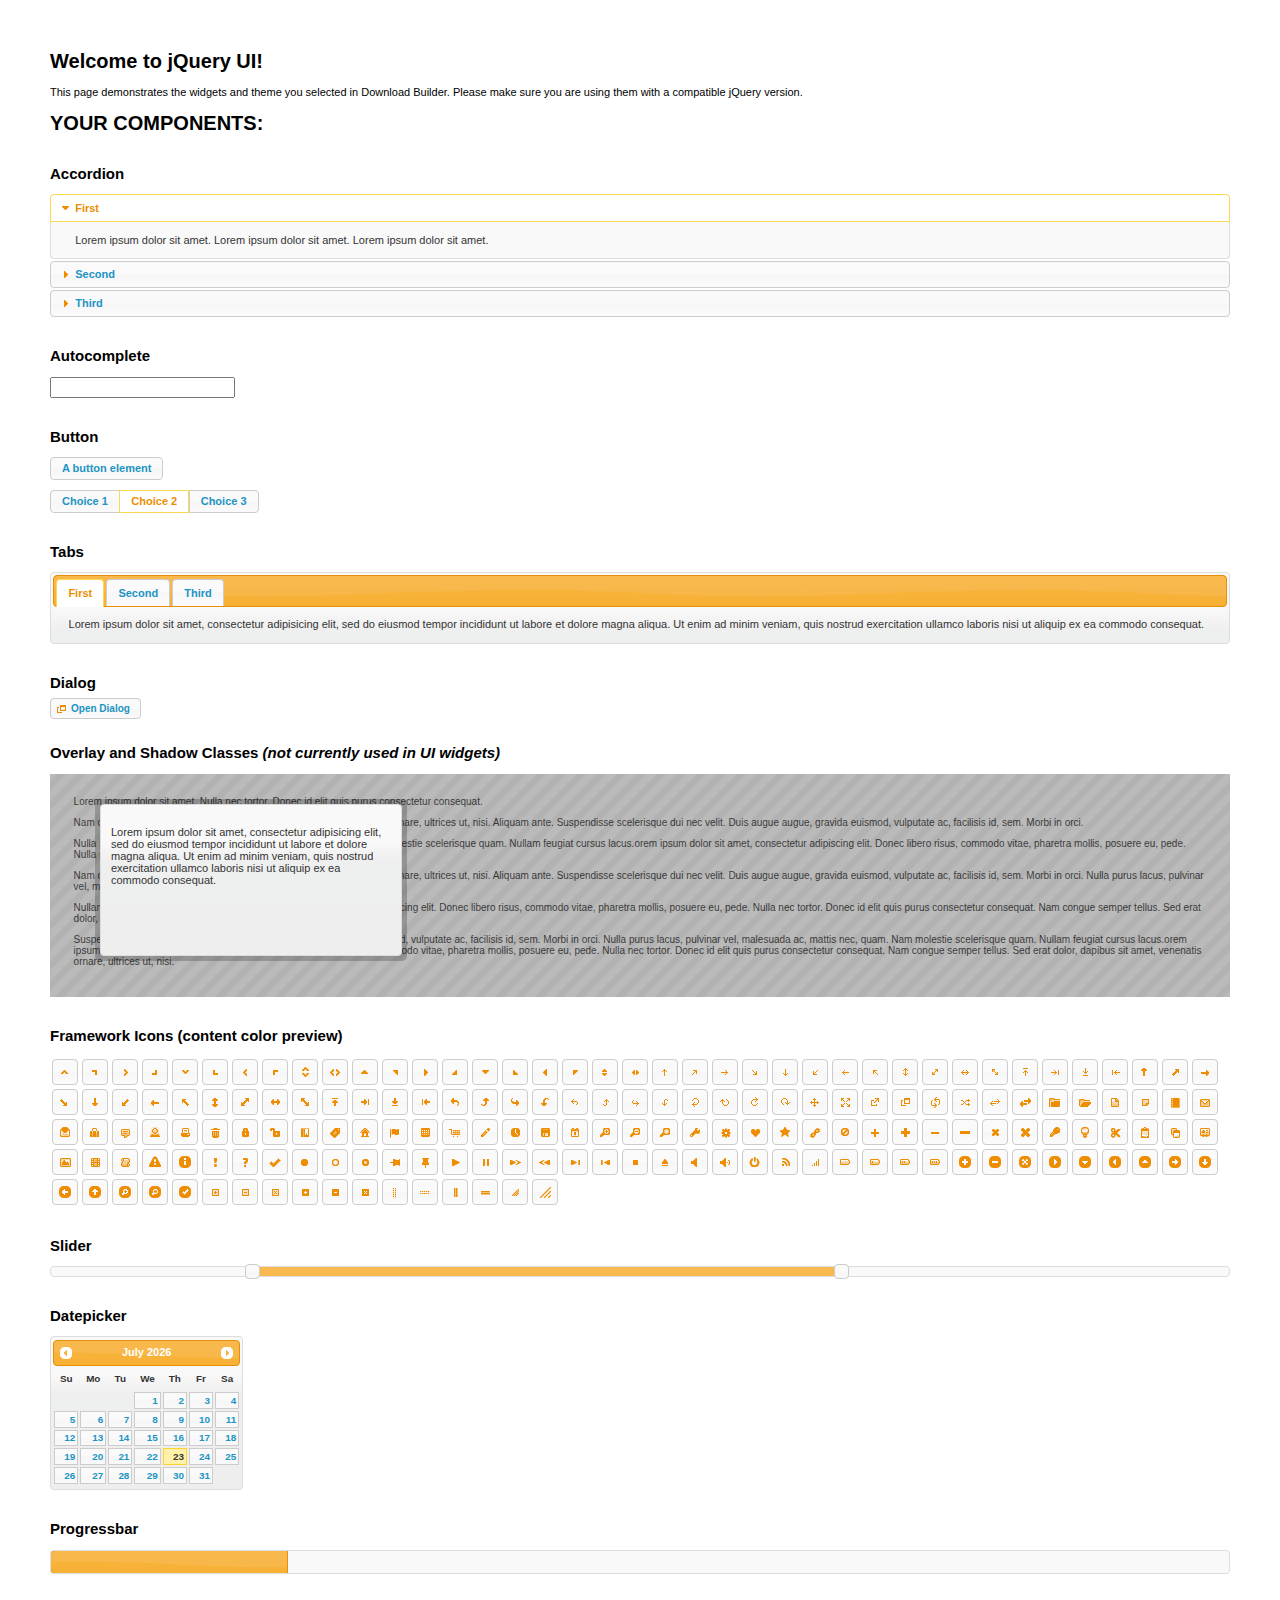
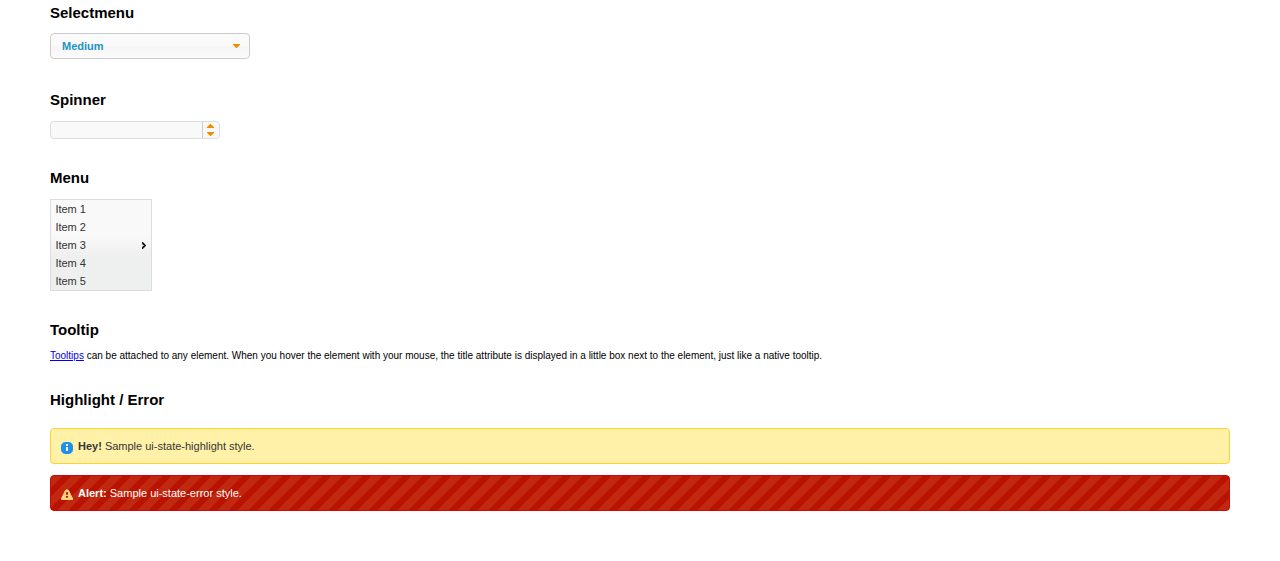
<file: assets/js/jquery-ui-1.11.1/index.html>
<!doctype html>
<html lang="us">
<head>
	<meta charset="utf-8">
	<title>jQuery UI Example Page</title>
	<link href="jquery-ui.css" rel="stylesheet">
	<style>
	body{
		font: 62.5% "Trebuchet MS", sans-serif;
		margin: 50px;
	}
	.demoHeaders {
		margin-top: 2em;
	}
	#dialog-link {
		padding: .4em 1em .4em 20px;
		text-decoration: none;
		position: relative;
	}
	#dialog-link span.ui-icon {
		margin: 0 5px 0 0;
		position: absolute;
		left: .2em;
		top: 50%;
		margin-top: -8px;
	}
	#icons {
		margin: 0;
		padding: 0;
	}
	#icons li {
		margin: 2px;
		position: relative;
		padding: 4px 0;
		cursor: pointer;
		float: left;
		list-style: none;
	}
	#icons span.ui-icon {
		float: left;
		margin: 0 4px;
	}
	.fakewindowcontain .ui-widget-overlay {
		position: absolute;
	}
	select {
		width: 200px;
	}
	</style>
</head>
<body>

<h1>Welcome to jQuery UI!</h1>

<div class="ui-widget">
	<p>This page demonstrates the widgets and theme you selected in Download Builder. Please make sure you are using them with a compatible jQuery version.</p>
</div>

<h1>YOUR COMPONENTS:</h1>


<!-- Accordion -->
<h2 class="demoHeaders">Accordion</h2>
<div id="accordion">
	<h3>First</h3>
	<div>Lorem ipsum dolor sit amet. Lorem ipsum dolor sit amet. Lorem ipsum dolor sit amet.</div>
	<h3>Second</h3>
	<div>Phasellus mattis tincidunt nibh.</div>
	<h3>Third</h3>
	<div>Nam dui erat, auctor a, dignissim quis.</div>
</div>



<!-- Autocomplete -->
<h2 class="demoHeaders">Autocomplete</h2>
<div>
	<input id="autocomplete" title="type &quot;a&quot;">
</div>



<!-- Button -->
<h2 class="demoHeaders">Button</h2>
<button id="button">A button element</button>
<form style="margin-top: 1em;">
	<div id="radioset">
		<input type="radio" id="radio1" name="radio"><label for="radio1">Choice 1</label>
		<input type="radio" id="radio2" name="radio" checked="checked"><label for="radio2">Choice 2</label>
		<input type="radio" id="radio3" name="radio"><label for="radio3">Choice 3</label>
	</div>
</form>



<!-- Tabs -->
<h2 class="demoHeaders">Tabs</h2>
<div id="tabs">
	<ul>
		<li><a href="#tabs-1">First</a></li>
		<li><a href="#tabs-2">Second</a></li>
		<li><a href="#tabs-3">Third</a></li>
	</ul>
	<div id="tabs-1">Lorem ipsum dolor sit amet, consectetur adipisicing elit, sed do eiusmod tempor incididunt ut labore et dolore magna aliqua. Ut enim ad minim veniam, quis nostrud exercitation ullamco laboris nisi ut aliquip ex ea commodo consequat.</div>
	<div id="tabs-2">Phasellus mattis tincidunt nibh. Cras orci urna, blandit id, pretium vel, aliquet ornare, felis. Maecenas scelerisque sem non nisl. Fusce sed lorem in enim dictum bibendum.</div>
	<div id="tabs-3">Nam dui erat, auctor a, dignissim quis, sollicitudin eu, felis. Pellentesque nisi urna, interdum eget, sagittis et, consequat vestibulum, lacus. Mauris porttitor ullamcorper augue.</div>
</div>



<!-- Dialog NOTE: Dialog is not generated by UI in this demo so it can be visually styled in themeroller-->
<h2 class="demoHeaders">Dialog</h2>
<p><a href="#" id="dialog-link" class="ui-state-default ui-corner-all"><span class="ui-icon ui-icon-newwin"></span>Open Dialog</a></p>

<h2 class="demoHeaders">Overlay and Shadow Classes <em>(not currently used in UI widgets)</em></h2>
<div style="position: relative; width: 96%; height: 200px; padding:1% 2%; overflow:hidden;" class="fakewindowcontain">
	<p>Lorem ipsum dolor sit amet,  Nulla nec tortor. Donec id elit quis purus consectetur consequat. </p><p>Nam congue semper tellus. Sed erat dolor, dapibus sit amet, venenatis ornare, ultrices ut, nisi. Aliquam ante. Suspendisse scelerisque dui nec velit. Duis augue augue, gravida euismod, vulputate ac, facilisis id, sem. Morbi in orci. </p><p>Nulla purus lacus, pulvinar vel, malesuada ac, mattis nec, quam. Nam molestie scelerisque quam. Nullam feugiat cursus lacus.orem ipsum dolor sit amet, consectetur adipiscing elit. Donec libero risus, commodo vitae, pharetra mollis, posuere eu, pede. Nulla nec tortor. Donec id elit quis purus consectetur consequat. </p><p>Nam congue semper tellus. Sed erat dolor, dapibus sit amet, venenatis ornare, ultrices ut, nisi. Aliquam ante. Suspendisse scelerisque dui nec velit. Duis augue augue, gravida euismod, vulputate ac, facilisis id, sem. Morbi in orci. Nulla purus lacus, pulvinar vel, malesuada ac, mattis nec, quam. Nam molestie scelerisque quam. </p><p>Nullam feugiat cursus lacus.orem ipsum dolor sit amet, consectetur adipiscing elit. Donec libero risus, commodo vitae, pharetra mollis, posuere eu, pede. Nulla nec tortor. Donec id elit quis purus consectetur consequat. Nam congue semper tellus. Sed erat dolor, dapibus sit amet, venenatis ornare, ultrices ut, nisi. Aliquam ante. </p><p>Suspendisse scelerisque dui nec velit. Duis augue augue, gravida euismod, vulputate ac, facilisis id, sem. Morbi in orci. Nulla purus lacus, pulvinar vel, malesuada ac, mattis nec, quam. Nam molestie scelerisque quam. Nullam feugiat cursus lacus.orem ipsum dolor sit amet, consectetur adipiscing elit. Donec libero risus, commodo vitae, pharetra mollis, posuere eu, pede. Nulla nec tortor. Donec id elit quis purus consectetur consequat. Nam congue semper tellus. Sed erat dolor, dapibus sit amet, venenatis ornare, ultrices ut, nisi. </p>

	<!-- ui-dialog -->
	<div class="ui-overlay"><div class="ui-widget-overlay"></div><div class="ui-widget-shadow ui-corner-all" style="width: 302px; height: 152px; position: absolute; left: 50px; top: 30px;"></div></div>
	<div style="position: absolute; width: 280px; height: 130px;left: 50px; top: 30px; padding: 10px;" class="ui-widget ui-widget-content ui-corner-all">
		<div class="ui-dialog-content ui-widget-content" style="background: none; border: 0;">
			<p>Lorem ipsum dolor sit amet, consectetur adipisicing elit, sed do eiusmod tempor incididunt ut labore et dolore magna aliqua. Ut enim ad minim veniam, quis nostrud exercitation ullamco laboris nisi ut aliquip ex ea commodo consequat.</p>
		</div>
	</div>

</div>

<!-- ui-dialog -->
<div id="dialog" title="Dialog Title">
	<p>Lorem ipsum dolor sit amet, consectetur adipisicing elit, sed do eiusmod tempor incididunt ut labore et dolore magna aliqua. Ut enim ad minim veniam, quis nostrud exercitation ullamco laboris nisi ut aliquip ex ea commodo consequat.</p>
</div>



<h2 class="demoHeaders">Framework Icons (content color preview)</h2>
<ul id="icons" class="ui-widget ui-helper-clearfix">
	<li class="ui-state-default ui-corner-all" title=".ui-icon-carat-1-n"><span class="ui-icon ui-icon-carat-1-n"></span></li>
	<li class="ui-state-default ui-corner-all" title=".ui-icon-carat-1-ne"><span class="ui-icon ui-icon-carat-1-ne"></span></li>
	<li class="ui-state-default ui-corner-all" title=".ui-icon-carat-1-e"><span class="ui-icon ui-icon-carat-1-e"></span></li>
	<li class="ui-state-default ui-corner-all" title=".ui-icon-carat-1-se"><span class="ui-icon ui-icon-carat-1-se"></span></li>
	<li class="ui-state-default ui-corner-all" title=".ui-icon-carat-1-s"><span class="ui-icon ui-icon-carat-1-s"></span></li>
	<li class="ui-state-default ui-corner-all" title=".ui-icon-carat-1-sw"><span class="ui-icon ui-icon-carat-1-sw"></span></li>
	<li class="ui-state-default ui-corner-all" title=".ui-icon-carat-1-w"><span class="ui-icon ui-icon-carat-1-w"></span></li>
	<li class="ui-state-default ui-corner-all" title=".ui-icon-carat-1-nw"><span class="ui-icon ui-icon-carat-1-nw"></span></li>
	<li class="ui-state-default ui-corner-all" title=".ui-icon-carat-2-n-s"><span class="ui-icon ui-icon-carat-2-n-s"></span></li>
	<li class="ui-state-default ui-corner-all" title=".ui-icon-carat-2-e-w"><span class="ui-icon ui-icon-carat-2-e-w"></span></li>
	<li class="ui-state-default ui-corner-all" title=".ui-icon-triangle-1-n"><span class="ui-icon ui-icon-triangle-1-n"></span></li>
	<li class="ui-state-default ui-corner-all" title=".ui-icon-triangle-1-ne"><span class="ui-icon ui-icon-triangle-1-ne"></span></li>
	<li class="ui-state-default ui-corner-all" title=".ui-icon-triangle-1-e"><span class="ui-icon ui-icon-triangle-1-e"></span></li>
	<li class="ui-state-default ui-corner-all" title=".ui-icon-triangle-1-se"><span class="ui-icon ui-icon-triangle-1-se"></span></li>
	<li class="ui-state-default ui-corner-all" title=".ui-icon-triangle-1-s"><span class="ui-icon ui-icon-triangle-1-s"></span></li>
	<li class="ui-state-default ui-corner-all" title=".ui-icon-triangle-1-sw"><span class="ui-icon ui-icon-triangle-1-sw"></span></li>
	<li class="ui-state-default ui-corner-all" title=".ui-icon-triangle-1-w"><span class="ui-icon ui-icon-triangle-1-w"></span></li>
	<li class="ui-state-default ui-corner-all" title=".ui-icon-triangle-1-nw"><span class="ui-icon ui-icon-triangle-1-nw"></span></li>
	<li class="ui-state-default ui-corner-all" title=".ui-icon-triangle-2-n-s"><span class="ui-icon ui-icon-triangle-2-n-s"></span></li>
	<li class="ui-state-default ui-corner-all" title=".ui-icon-triangle-2-e-w"><span class="ui-icon ui-icon-triangle-2-e-w"></span></li>
	<li class="ui-state-default ui-corner-all" title=".ui-icon-arrow-1-n"><span class="ui-icon ui-icon-arrow-1-n"></span></li>
	<li class="ui-state-default ui-corner-all" title=".ui-icon-arrow-1-ne"><span class="ui-icon ui-icon-arrow-1-ne"></span></li>
	<li class="ui-state-default ui-corner-all" title=".ui-icon-arrow-1-e"><span class="ui-icon ui-icon-arrow-1-e"></span></li>
	<li class="ui-state-default ui-corner-all" title=".ui-icon-arrow-1-se"><span class="ui-icon ui-icon-arrow-1-se"></span></li>
	<li class="ui-state-default ui-corner-all" title=".ui-icon-arrow-1-s"><span class="ui-icon ui-icon-arrow-1-s"></span></li>
	<li class="ui-state-default ui-corner-all" title=".ui-icon-arrow-1-sw"><span class="ui-icon ui-icon-arrow-1-sw"></span></li>
	<li class="ui-state-default ui-corner-all" title=".ui-icon-arrow-1-w"><span class="ui-icon ui-icon-arrow-1-w"></span></li>
	<li class="ui-state-default ui-corner-all" title=".ui-icon-arrow-1-nw"><span class="ui-icon ui-icon-arrow-1-nw"></span></li>
	<li class="ui-state-default ui-corner-all" title=".ui-icon-arrow-2-n-s"><span class="ui-icon ui-icon-arrow-2-n-s"></span></li>
	<li class="ui-state-default ui-corner-all" title=".ui-icon-arrow-2-ne-sw"><span class="ui-icon ui-icon-arrow-2-ne-sw"></span></li>
	<li class="ui-state-default ui-corner-all" title=".ui-icon-arrow-2-e-w"><span class="ui-icon ui-icon-arrow-2-e-w"></span></li>
	<li class="ui-state-default ui-corner-all" title=".ui-icon-arrow-2-se-nw"><span class="ui-icon ui-icon-arrow-2-se-nw"></span></li>
	<li class="ui-state-default ui-corner-all" title=".ui-icon-arrowstop-1-n"><span class="ui-icon ui-icon-arrowstop-1-n"></span></li>
	<li class="ui-state-default ui-corner-all" title=".ui-icon-arrowstop-1-e"><span class="ui-icon ui-icon-arrowstop-1-e"></span></li>
	<li class="ui-state-default ui-corner-all" title=".ui-icon-arrowstop-1-s"><span class="ui-icon ui-icon-arrowstop-1-s"></span></li>
	<li class="ui-state-default ui-corner-all" title=".ui-icon-arrowstop-1-w"><span class="ui-icon ui-icon-arrowstop-1-w"></span></li>
	<li class="ui-state-default ui-corner-all" title=".ui-icon-arrowthick-1-n"><span class="ui-icon ui-icon-arrowthick-1-n"></span></li>
	<li class="ui-state-default ui-corner-all" title=".ui-icon-arrowthick-1-ne"><span class="ui-icon ui-icon-arrowthick-1-ne"></span></li>
	<li class="ui-state-default ui-corner-all" title=".ui-icon-arrowthick-1-e"><span class="ui-icon ui-icon-arrowthick-1-e"></span></li>
	<li class="ui-state-default ui-corner-all" title=".ui-icon-arrowthick-1-se"><span class="ui-icon ui-icon-arrowthick-1-se"></span></li>
	<li class="ui-state-default ui-corner-all" title=".ui-icon-arrowthick-1-s"><span class="ui-icon ui-icon-arrowthick-1-s"></span></li>
	<li class="ui-state-default ui-corner-all" title=".ui-icon-arrowthick-1-sw"><span class="ui-icon ui-icon-arrowthick-1-sw"></span></li>
	<li class="ui-state-default ui-corner-all" title=".ui-icon-arrowthick-1-w"><span class="ui-icon ui-icon-arrowthick-1-w"></span></li>
	<li class="ui-state-default ui-corner-all" title=".ui-icon-arrowthick-1-nw"><span class="ui-icon ui-icon-arrowthick-1-nw"></span></li>
	<li class="ui-state-default ui-corner-all" title=".ui-icon-arrowthick-2-n-s"><span class="ui-icon ui-icon-arrowthick-2-n-s"></span></li>
	<li class="ui-state-default ui-corner-all" title=".ui-icon-arrowthick-2-ne-sw"><span class="ui-icon ui-icon-arrowthick-2-ne-sw"></span></li>
	<li class="ui-state-default ui-corner-all" title=".ui-icon-arrowthick-2-e-w"><span class="ui-icon ui-icon-arrowthick-2-e-w"></span></li>
	<li class="ui-state-default ui-corner-all" title=".ui-icon-arrowthick-2-se-nw"><span class="ui-icon ui-icon-arrowthick-2-se-nw"></span></li>
	<li class="ui-state-default ui-corner-all" title=".ui-icon-arrowthickstop-1-n"><span class="ui-icon ui-icon-arrowthickstop-1-n"></span></li>
	<li class="ui-state-default ui-corner-all" title=".ui-icon-arrowthickstop-1-e"><span class="ui-icon ui-icon-arrowthickstop-1-e"></span></li>
	<li class="ui-state-default ui-corner-all" title=".ui-icon-arrowthickstop-1-s"><span class="ui-icon ui-icon-arrowthickstop-1-s"></span></li>
	<li class="ui-state-default ui-corner-all" title=".ui-icon-arrowthickstop-1-w"><span class="ui-icon ui-icon-arrowthickstop-1-w"></span></li>
	<li class="ui-state-default ui-corner-all" title=".ui-icon-arrowreturnthick-1-w"><span class="ui-icon ui-icon-arrowreturnthick-1-w"></span></li>
	<li class="ui-state-default ui-corner-all" title=".ui-icon-arrowreturnthick-1-n"><span class="ui-icon ui-icon-arrowreturnthick-1-n"></span></li>
	<li class="ui-state-default ui-corner-all" title=".ui-icon-arrowreturnthick-1-e"><span class="ui-icon ui-icon-arrowreturnthick-1-e"></span></li>
	<li class="ui-state-default ui-corner-all" title=".ui-icon-arrowreturnthick-1-s"><span class="ui-icon ui-icon-arrowreturnthick-1-s"></span></li>
	<li class="ui-state-default ui-corner-all" title=".ui-icon-arrowreturn-1-w"><span class="ui-icon ui-icon-arrowreturn-1-w"></span></li>
	<li class="ui-state-default ui-corner-all" title=".ui-icon-arrowreturn-1-n"><span class="ui-icon ui-icon-arrowreturn-1-n"></span></li>
	<li class="ui-state-default ui-corner-all" title=".ui-icon-arrowreturn-1-e"><span class="ui-icon ui-icon-arrowreturn-1-e"></span></li>
	<li class="ui-state-default ui-corner-all" title=".ui-icon-arrowreturn-1-s"><span class="ui-icon ui-icon-arrowreturn-1-s"></span></li>
	<li class="ui-state-default ui-corner-all" title=".ui-icon-arrowrefresh-1-w"><span class="ui-icon ui-icon-arrowrefresh-1-w"></span></li>
	<li class="ui-state-default ui-corner-all" title=".ui-icon-arrowrefresh-1-n"><span class="ui-icon ui-icon-arrowrefresh-1-n"></span></li>
	<li class="ui-state-default ui-corner-all" title=".ui-icon-arrowrefresh-1-e"><span class="ui-icon ui-icon-arrowrefresh-1-e"></span></li>
	<li class="ui-state-default ui-corner-all" title=".ui-icon-arrowrefresh-1-s"><span class="ui-icon ui-icon-arrowrefresh-1-s"></span></li>
	<li class="ui-state-default ui-corner-all" title=".ui-icon-arrow-4"><span class="ui-icon ui-icon-arrow-4"></span></li>
	<li class="ui-state-default ui-corner-all" title=".ui-icon-arrow-4-diag"><span class="ui-icon ui-icon-arrow-4-diag"></span></li>
	<li class="ui-state-default ui-corner-all" title=".ui-icon-extlink"><span class="ui-icon ui-icon-extlink"></span></li>
	<li class="ui-state-default ui-corner-all" title=".ui-icon-newwin"><span class="ui-icon ui-icon-newwin"></span></li>
	<li class="ui-state-default ui-corner-all" title=".ui-icon-refresh"><span class="ui-icon ui-icon-refresh"></span></li>
	<li class="ui-state-default ui-corner-all" title=".ui-icon-shuffle"><span class="ui-icon ui-icon-shuffle"></span></li>
	<li class="ui-state-default ui-corner-all" title=".ui-icon-transfer-e-w"><span class="ui-icon ui-icon-transfer-e-w"></span></li>
	<li class="ui-state-default ui-corner-all" title=".ui-icon-transferthick-e-w"><span class="ui-icon ui-icon-transferthick-e-w"></span></li>
	<li class="ui-state-default ui-corner-all" title=".ui-icon-folder-collapsed"><span class="ui-icon ui-icon-folder-collapsed"></span></li>
	<li class="ui-state-default ui-corner-all" title=".ui-icon-folder-open"><span class="ui-icon ui-icon-folder-open"></span></li>
	<li class="ui-state-default ui-corner-all" title=".ui-icon-document"><span class="ui-icon ui-icon-document"></span></li>
	<li class="ui-state-default ui-corner-all" title=".ui-icon-document-b"><span class="ui-icon ui-icon-document-b"></span></li>
	<li class="ui-state-default ui-corner-all" title=".ui-icon-note"><span class="ui-icon ui-icon-note"></span></li>
	<li class="ui-state-default ui-corner-all" title=".ui-icon-mail-closed"><span class="ui-icon ui-icon-mail-closed"></span></li>
	<li class="ui-state-default ui-corner-all" title=".ui-icon-mail-open"><span class="ui-icon ui-icon-mail-open"></span></li>
	<li class="ui-state-default ui-corner-all" title=".ui-icon-suitcase"><span class="ui-icon ui-icon-suitcase"></span></li>
	<li class="ui-state-default ui-corner-all" title=".ui-icon-comment"><span class="ui-icon ui-icon-comment"></span></li>
	<li class="ui-state-default ui-corner-all" title=".ui-icon-person"><span class="ui-icon ui-icon-person"></span></li>
	<li class="ui-state-default ui-corner-all" title=".ui-icon-print"><span class="ui-icon ui-icon-print"></span></li>
	<li class="ui-state-default ui-corner-all" title=".ui-icon-trash"><span class="ui-icon ui-icon-trash"></span></li>
	<li class="ui-state-default ui-corner-all" title=".ui-icon-locked"><span class="ui-icon ui-icon-locked"></span></li>
	<li class="ui-state-default ui-corner-all" title=".ui-icon-unlocked"><span class="ui-icon ui-icon-unlocked"></span></li>
	<li class="ui-state-default ui-corner-all" title=".ui-icon-bookmark"><span class="ui-icon ui-icon-bookmark"></span></li>
	<li class="ui-state-default ui-corner-all" title=".ui-icon-tag"><span class="ui-icon ui-icon-tag"></span></li>
	<li class="ui-state-default ui-corner-all" title=".ui-icon-home"><span class="ui-icon ui-icon-home"></span></li>
	<li class="ui-state-default ui-corner-all" title=".ui-icon-flag"><span class="ui-icon ui-icon-flag"></span></li>
	<li class="ui-state-default ui-corner-all" title=".ui-icon-calculator"><span class="ui-icon ui-icon-calculator"></span></li>
	<li class="ui-state-default ui-corner-all" title=".ui-icon-cart"><span class="ui-icon ui-icon-cart"></span></li>
	<li class="ui-state-default ui-corner-all" title=".ui-icon-pencil"><span class="ui-icon ui-icon-pencil"></span></li>
	<li class="ui-state-default ui-corner-all" title=".ui-icon-clock"><span class="ui-icon ui-icon-clock"></span></li>
	<li class="ui-state-default ui-corner-all" title=".ui-icon-disk"><span class="ui-icon ui-icon-disk"></span></li>
	<li class="ui-state-default ui-corner-all" title=".ui-icon-calendar"><span class="ui-icon ui-icon-calendar"></span></li>
	<li class="ui-state-default ui-corner-all" title=".ui-icon-zoomin"><span class="ui-icon ui-icon-zoomin"></span></li>
	<li class="ui-state-default ui-corner-all" title=".ui-icon-zoomout"><span class="ui-icon ui-icon-zoomout"></span></li>
	<li class="ui-state-default ui-corner-all" title=".ui-icon-search"><span class="ui-icon ui-icon-search"></span></li>
	<li class="ui-state-default ui-corner-all" title=".ui-icon-wrench"><span class="ui-icon ui-icon-wrench"></span></li>
	<li class="ui-state-default ui-corner-all" title=".ui-icon-gear"><span class="ui-icon ui-icon-gear"></span></li>
	<li class="ui-state-default ui-corner-all" title=".ui-icon-heart"><span class="ui-icon ui-icon-heart"></span></li>
	<li class="ui-state-default ui-corner-all" title=".ui-icon-star"><span class="ui-icon ui-icon-star"></span></li>
	<li class="ui-state-default ui-corner-all" title=".ui-icon-link"><span class="ui-icon ui-icon-link"></span></li>
	<li class="ui-state-default ui-corner-all" title=".ui-icon-cancel"><span class="ui-icon ui-icon-cancel"></span></li>
	<li class="ui-state-default ui-corner-all" title=".ui-icon-plus"><span class="ui-icon ui-icon-plus"></span></li>
	<li class="ui-state-default ui-corner-all" title=".ui-icon-plusthick"><span class="ui-icon ui-icon-plusthick"></span></li>
	<li class="ui-state-default ui-corner-all" title=".ui-icon-minus"><span class="ui-icon ui-icon-minus"></span></li>
	<li class="ui-state-default ui-corner-all" title=".ui-icon-minusthick"><span class="ui-icon ui-icon-minusthick"></span></li>
	<li class="ui-state-default ui-corner-all" title=".ui-icon-close"><span class="ui-icon ui-icon-close"></span></li>
	<li class="ui-state-default ui-corner-all" title=".ui-icon-closethick"><span class="ui-icon ui-icon-closethick"></span></li>
	<li class="ui-state-default ui-corner-all" title=".ui-icon-key"><span class="ui-icon ui-icon-key"></span></li>
	<li class="ui-state-default ui-corner-all" title=".ui-icon-lightbulb"><span class="ui-icon ui-icon-lightbulb"></span></li>
	<li class="ui-state-default ui-corner-all" title=".ui-icon-scissors"><span class="ui-icon ui-icon-scissors"></span></li>
	<li class="ui-state-default ui-corner-all" title=".ui-icon-clipboard"><span class="ui-icon ui-icon-clipboard"></span></li>
	<li class="ui-state-default ui-corner-all" title=".ui-icon-copy"><span class="ui-icon ui-icon-copy"></span></li>
	<li class="ui-state-default ui-corner-all" title=".ui-icon-contact"><span class="ui-icon ui-icon-contact"></span></li>
	<li class="ui-state-default ui-corner-all" title=".ui-icon-image"><span class="ui-icon ui-icon-image"></span></li>
	<li class="ui-state-default ui-corner-all" title=".ui-icon-video"><span class="ui-icon ui-icon-video"></span></li>
	<li class="ui-state-default ui-corner-all" title=".ui-icon-script"><span class="ui-icon ui-icon-script"></span></li>
	<li class="ui-state-default ui-corner-all" title=".ui-icon-alert"><span class="ui-icon ui-icon-alert"></span></li>
	<li class="ui-state-default ui-corner-all" title=".ui-icon-info"><span class="ui-icon ui-icon-info"></span></li>
	<li class="ui-state-default ui-corner-all" title=".ui-icon-notice"><span class="ui-icon ui-icon-notice"></span></li>
	<li class="ui-state-default ui-corner-all" title=".ui-icon-help"><span class="ui-icon ui-icon-help"></span></li>
	<li class="ui-state-default ui-corner-all" title=".ui-icon-check"><span class="ui-icon ui-icon-check"></span></li>
	<li class="ui-state-default ui-corner-all" title=".ui-icon-bullet"><span class="ui-icon ui-icon-bullet"></span></li>
	<li class="ui-state-default ui-corner-all" title=".ui-icon-radio-off"><span class="ui-icon ui-icon-radio-off"></span></li>
	<li class="ui-state-default ui-corner-all" title=".ui-icon-radio-on"><span class="ui-icon ui-icon-radio-on"></span></li>
	<li class="ui-state-default ui-corner-all" title=".ui-icon-pin-w"><span class="ui-icon ui-icon-pin-w"></span></li>
	<li class="ui-state-default ui-corner-all" title=".ui-icon-pin-s"><span class="ui-icon ui-icon-pin-s"></span></li>
	<li class="ui-state-default ui-corner-all" title=".ui-icon-play"><span class="ui-icon ui-icon-play"></span></li>
	<li class="ui-state-default ui-corner-all" title=".ui-icon-pause"><span class="ui-icon ui-icon-pause"></span></li>
	<li class="ui-state-default ui-corner-all" title=".ui-icon-seek-next"><span class="ui-icon ui-icon-seek-next"></span></li>
	<li class="ui-state-default ui-corner-all" title=".ui-icon-seek-prev"><span class="ui-icon ui-icon-seek-prev"></span></li>
	<li class="ui-state-default ui-corner-all" title=".ui-icon-seek-end"><span class="ui-icon ui-icon-seek-end"></span></li>
	<li class="ui-state-default ui-corner-all" title=".ui-icon-seek-first"><span class="ui-icon ui-icon-seek-first"></span></li>
	<li class="ui-state-default ui-corner-all" title=".ui-icon-stop"><span class="ui-icon ui-icon-stop"></span></li>
	<li class="ui-state-default ui-corner-all" title=".ui-icon-eject"><span class="ui-icon ui-icon-eject"></span></li>
	<li class="ui-state-default ui-corner-all" title=".ui-icon-volume-off"><span class="ui-icon ui-icon-volume-off"></span></li>
	<li class="ui-state-default ui-corner-all" title=".ui-icon-volume-on"><span class="ui-icon ui-icon-volume-on"></span></li>
	<li class="ui-state-default ui-corner-all" title=".ui-icon-power"><span class="ui-icon ui-icon-power"></span></li>
	<li class="ui-state-default ui-corner-all" title=".ui-icon-signal-diag"><span class="ui-icon ui-icon-signal-diag"></span></li>
	<li class="ui-state-default ui-corner-all" title=".ui-icon-signal"><span class="ui-icon ui-icon-signal"></span></li>
	<li class="ui-state-default ui-corner-all" title=".ui-icon-battery-0"><span class="ui-icon ui-icon-battery-0"></span></li>
	<li class="ui-state-default ui-corner-all" title=".ui-icon-battery-1"><span class="ui-icon ui-icon-battery-1"></span></li>
	<li class="ui-state-default ui-corner-all" title=".ui-icon-battery-2"><span class="ui-icon ui-icon-battery-2"></span></li>
	<li class="ui-state-default ui-corner-all" title=".ui-icon-battery-3"><span class="ui-icon ui-icon-battery-3"></span></li>
	<li class="ui-state-default ui-corner-all" title=".ui-icon-circle-plus"><span class="ui-icon ui-icon-circle-plus"></span></li>
	<li class="ui-state-default ui-corner-all" title=".ui-icon-circle-minus"><span class="ui-icon ui-icon-circle-minus"></span></li>
	<li class="ui-state-default ui-corner-all" title=".ui-icon-circle-close"><span class="ui-icon ui-icon-circle-close"></span></li>
	<li class="ui-state-default ui-corner-all" title=".ui-icon-circle-triangle-e"><span class="ui-icon ui-icon-circle-triangle-e"></span></li>
	<li class="ui-state-default ui-corner-all" title=".ui-icon-circle-triangle-s"><span class="ui-icon ui-icon-circle-triangle-s"></span></li>
	<li class="ui-state-default ui-corner-all" title=".ui-icon-circle-triangle-w"><span class="ui-icon ui-icon-circle-triangle-w"></span></li>
	<li class="ui-state-default ui-corner-all" title=".ui-icon-circle-triangle-n"><span class="ui-icon ui-icon-circle-triangle-n"></span></li>
	<li class="ui-state-default ui-corner-all" title=".ui-icon-circle-arrow-e"><span class="ui-icon ui-icon-circle-arrow-e"></span></li>
	<li class="ui-state-default ui-corner-all" title=".ui-icon-circle-arrow-s"><span class="ui-icon ui-icon-circle-arrow-s"></span></li>
	<li class="ui-state-default ui-corner-all" title=".ui-icon-circle-arrow-w"><span class="ui-icon ui-icon-circle-arrow-w"></span></li>
	<li class="ui-state-default ui-corner-all" title=".ui-icon-circle-arrow-n"><span class="ui-icon ui-icon-circle-arrow-n"></span></li>
	<li class="ui-state-default ui-corner-all" title=".ui-icon-circle-zoomin"><span class="ui-icon ui-icon-circle-zoomin"></span></li>
	<li class="ui-state-default ui-corner-all" title=".ui-icon-circle-zoomout"><span class="ui-icon ui-icon-circle-zoomout"></span></li>
	<li class="ui-state-default ui-corner-all" title=".ui-icon-circle-check"><span class="ui-icon ui-icon-circle-check"></span></li>
	<li class="ui-state-default ui-corner-all" title=".ui-icon-circlesmall-plus"><span class="ui-icon ui-icon-circlesmall-plus"></span></li>
	<li class="ui-state-default ui-corner-all" title=".ui-icon-circlesmall-minus"><span class="ui-icon ui-icon-circlesmall-minus"></span></li>
	<li class="ui-state-default ui-corner-all" title=".ui-icon-circlesmall-close"><span class="ui-icon ui-icon-circlesmall-close"></span></li>
	<li class="ui-state-default ui-corner-all" title=".ui-icon-squaresmall-plus"><span class="ui-icon ui-icon-squaresmall-plus"></span></li>
	<li class="ui-state-default ui-corner-all" title=".ui-icon-squaresmall-minus"><span class="ui-icon ui-icon-squaresmall-minus"></span></li>
	<li class="ui-state-default ui-corner-all" title=".ui-icon-squaresmall-close"><span class="ui-icon ui-icon-squaresmall-close"></span></li>
	<li class="ui-state-default ui-corner-all" title=".ui-icon-grip-dotted-vertical"><span class="ui-icon ui-icon-grip-dotted-vertical"></span></li>
	<li class="ui-state-default ui-corner-all" title=".ui-icon-grip-dotted-horizontal"><span class="ui-icon ui-icon-grip-dotted-horizontal"></span></li>
	<li class="ui-state-default ui-corner-all" title=".ui-icon-grip-solid-vertical"><span class="ui-icon ui-icon-grip-solid-vertical"></span></li>
	<li class="ui-state-default ui-corner-all" title=".ui-icon-grip-solid-horizontal"><span class="ui-icon ui-icon-grip-solid-horizontal"></span></li>
	<li class="ui-state-default ui-corner-all" title=".ui-icon-gripsmall-diagonal-se"><span class="ui-icon ui-icon-gripsmall-diagonal-se"></span></li>
	<li class="ui-state-default ui-corner-all" title=".ui-icon-grip-diagonal-se"><span class="ui-icon ui-icon-grip-diagonal-se"></span></li>
</ul>


<!-- Slider -->
<h2 class="demoHeaders">Slider</h2>
<div id="slider"></div>



<!-- Datepicker -->
<h2 class="demoHeaders">Datepicker</h2>
<div id="datepicker"></div>



<!-- Progressbar -->
<h2 class="demoHeaders">Progressbar</h2>
<div id="progressbar"></div>



<!-- Progressbar -->
<h2 class="demoHeaders">Selectmenu</h2>
<select id="selectmenu">
	<option>Slower</option>
	<option>Slow</option>
	<option selected="selected">Medium</option>
	<option>Fast</option>
	<option>Faster</option>
</select>



<!-- Spinner -->
<h2 class="demoHeaders">Spinner</h2>
<input id="spinner">



<!-- Menu -->
<h2 class="demoHeaders">Menu</h2>
<ul style="width:100px;" id="menu">
	<li>Item 1</li>
	<li>Item 2</li>
	<li>Item 3
		<ul>
			<li>Item 3-1</li>
			<li>Item 3-2</li>
			<li>Item 3-3</li>
			<li>Item 3-4</li>
			<li>Item 3-5</li>
		</ul>
	</li>
	<li>Item 4</li>
	<li>Item 5</li>
</ul>



<!-- Tooltip -->
<h2 class="demoHeaders">Tooltip</h2>
<p id="tooltip">
	<a href="#" title="That&apos;s what this widget is">Tooltips</a> can be attached to any element. When you hover
the element with your mouse, the title attribute is displayed in a little box next to the element, just like a native tooltip.
</p>


<!-- Highlight / Error -->
<h2 class="demoHeaders">Highlight / Error</h2>
<div class="ui-widget">
	<div class="ui-state-highlight ui-corner-all" style="margin-top: 20px; padding: 0 .7em;">
		<p><span class="ui-icon ui-icon-info" style="float: left; margin-right: .3em;"></span>
		<strong>Hey!</strong> Sample ui-state-highlight style.</p>
	</div>
</div>
<br>
<div class="ui-widget">
	<div class="ui-state-error ui-corner-all" style="padding: 0 .7em;">
		<p><span class="ui-icon ui-icon-alert" style="float: left; margin-right: .3em;"></span>
		<strong>Alert:</strong> Sample ui-state-error style.</p>
	</div>
</div>

<script src="external/jquery/jquery.js"></script>
<script src="jquery-ui.js"></script>
<script>

$( "#accordion" ).accordion();



var availableTags = [
	"ActionScript",
	"AppleScript",
	"Asp",
	"BASIC",
	"C",
	"C++",
	"Clojure",
	"COBOL",
	"ColdFusion",
	"Erlang",
	"Fortran",
	"Groovy",
	"Haskell",
	"Java",
	"JavaScript",
	"Lisp",
	"Perl",
	"PHP",
	"Python",
	"Ruby",
	"Scala",
	"Scheme"
];
$( "#autocomplete" ).autocomplete({
	source: availableTags
});



$( "#button" ).button();
$( "#radioset" ).buttonset();



$( "#tabs" ).tabs();



$( "#dialog" ).dialog({
	autoOpen: false,
	width: 400,
	buttons: [
		{
			text: "Ok",
			click: function() {
				$( this ).dialog( "close" );
			}
		},
		{
			text: "Cancel",
			click: function() {
				$( this ).dialog( "close" );
			}
		}
	]
});

// Link to open the dialog
$( "#dialog-link" ).click(function( event ) {
	$( "#dialog" ).dialog( "open" );
	event.preventDefault();
});



$( "#datepicker" ).datepicker({
	inline: true
});



$( "#slider" ).slider({
	range: true,
	values: [ 17, 67 ]
});



$( "#progressbar" ).progressbar({
	value: 20
});



$( "#spinner" ).spinner();



$( "#menu" ).menu();



$( "#tooltip" ).tooltip();



$( "#selectmenu" ).selectmenu();


// Hover states on the static widgets
$( "#dialog-link, #icons li" ).hover(
	function() {
		$( this ).addClass( "ui-state-hover" );
	},
	function() {
		$( this ).removeClass( "ui-state-hover" );
	}
);
</script>
</body>
</html>
</file>
